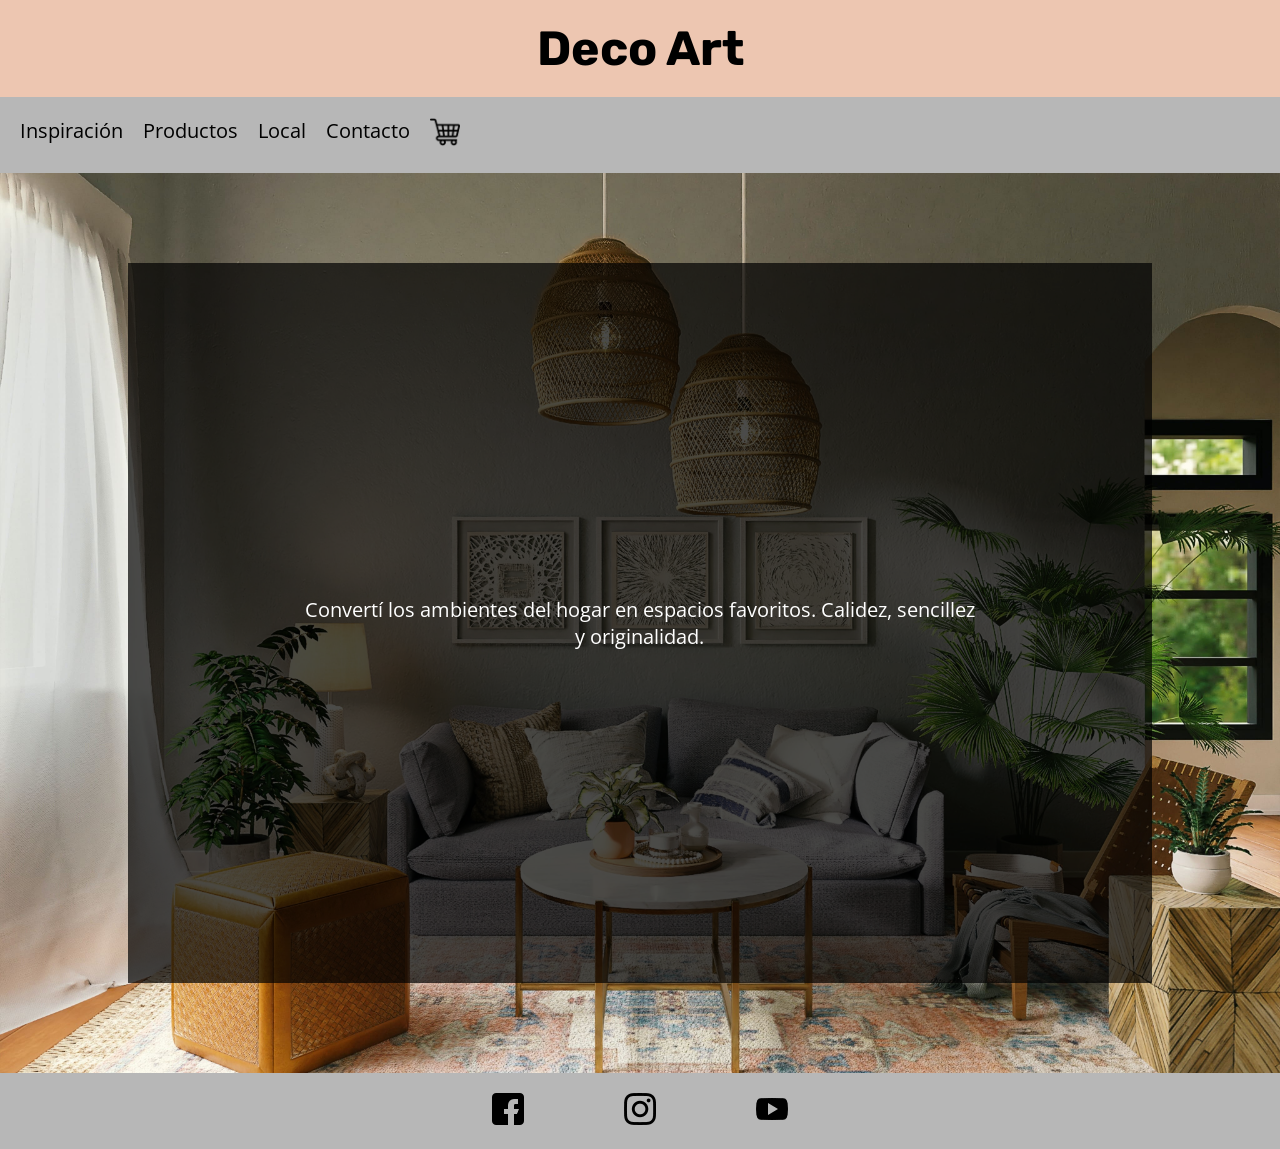
<file: index.html>
<!DOCTYPE html>
<html lang="en">
<head>
    <meta charset="UTF-8">
    <meta http-equiv="X-UA-Compatible" content="IE=edge">
    <meta name="viewport" content="width=device-width, initial-scale=1.0">
    <meta name="description" content="Compre productos de decoración a precios incleibles. Envío a todo el pais. Convertí tu hogar en tu lugar favorito">
    <meta name="keywords" content="decoracion, hogar,productos de decoracion">
    <meta property="og:title" content=Inicio-DecoArt>
    <meta property="og:site_name" content=DecoArt>
    <meta property="og:url" content=https://decoart-decoracion.000webhostapp.com/index.html>
    <meta property="og:description" content=Venta de articulos de decoración. Envíos a todo el pais.>
    <meta property="og:image" content=https://decoart-decoracion.000webhostapp.com/assets/img/pared.jpg>
    
    <link rel="stylesheet" href="./css/style.css">
    <link rel="preconnect" href="https://fonts.googleapis.com">
<link rel="preconnect" href="https://fonts.gstatic.com" crossorigin>
<link href="https://fonts.googleapis.com/css2?family=Open+Sans&family=Rubik&display=swap" rel="stylesheet">
    <title>Deco Art</title>
    <link rel="shortcut icon" href="./assets/img/decoracion.ico" type="image/x-icon">
    
</head>
<body>
    <header class="header">
        <h1>Deco Art</h1>
        <div class="header-nav">
        <nav>
            <ul class="navbar-barra">
                <li><a href="./pages/inspiracion.html" class="navegacion">Inspiración</a></li>
                <li><a href="./pages/productos.html" class="navegacion">Productos</a></li>
                <li><a href="./pages/local.html" class="navegacion">Local</a></li>
                <li><a href="./pages/contacto.html" class="navegacion">Contacto</a></li>
                <li><a href=""><img src="./assets/img/carrito-de-compras.png" alt="carrito de comras" class="carrito"></a></li>
            </ul>
        </nav>
        </div>
    </header>
    <main>
        <section class="container-portada">   
            <div class="portada back">
               <p>Convertí los ambientes del hogar en espacios favoritos. Calidez, sencillez y originalidad. </p>
               
            </div>

        </section>
    
</main>
<footer>
        
    <ul class="footer-li">
        
        <li><a href=""><img src="./assets/img/facebook.png" alt="facebook" class="footer-img1"></a></li>
        <li><a href=""><img src="./assets/img/instagram.png" alt="instagram" class="footer-img2"></a></li>
        <li><a href=""><img src="./assets/img/youtube.png" alt="youtube" class="footer-img3"></a></li>
        
    </ul>

</footer>
    
</body>
</html>
</file>
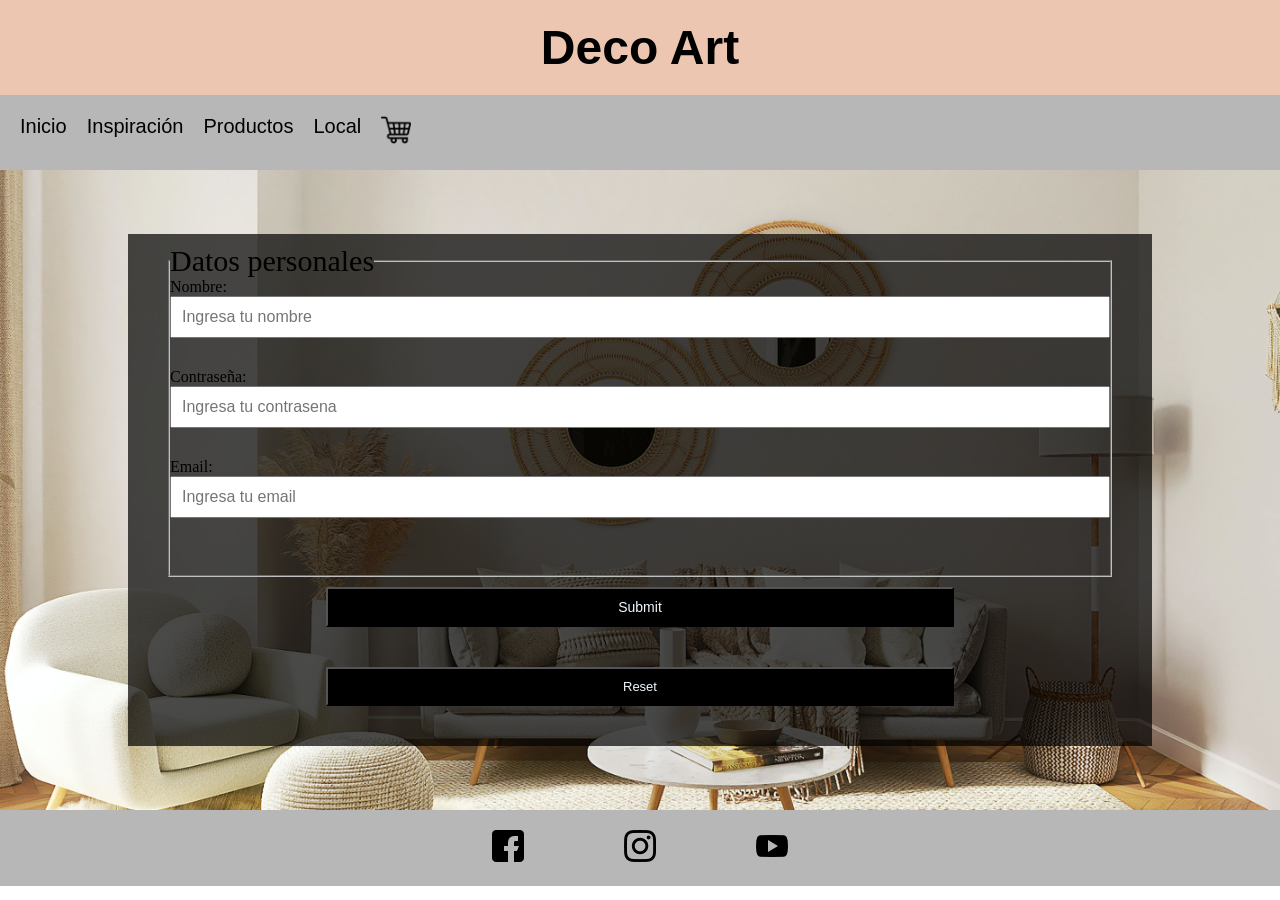
<file: pages/contacto.html>
<!DOCTYPE html>
<html lang="en">
<head>
    <meta charset="UTF-8">
    <meta http-equiv="X-UA-Compatible" content="IE=edge">
    <meta name="viewport" content="width=device-width, initial-scale=1.0">
    <meta name="description" content="Contactanos con nosotros para cualquier consulta">
    <meta name="keywords" content="contactanos, productos de decoracion, hogar">
    <meta property="og:title" content=Contacto-DecoArt>
    <meta property="og:site_name" content=DecoArt>
    <meta property="og:url" content=https://decoart-decoracion.000webhostapp.com/pages/contacto.html>
    <meta property="og:description" content=Contactate con nosotros>
    <meta property="og:image" content=https://decoart-decoracion.000webhostapp.com/assets/img/pared.jpg>

    <link rel="stylesheet" href="../css/style.css">
    <link rel="preconnect" href="https://fonts.googleapis.com">
    <link rel="preconnect" href="https://fonts.gstatic.com" crossorigin>
    <link href="https://fonts.googleapis.com/css2?family=Libre+Baskerville:ital@1&family=Ysabeau:wght@300&display=swap" rel="stylesheet">
    <title>Contacto-Deco Art</title>
    <link rel="shortcut icon" href="../assets/img/decoracion.ico" type="image/x-icon">
</head>
<body>
    <header class="header">
        <h2>Deco Art</h2>
        <nav>
            <ul class="navbar-barra">
                <li><a href="../index.html" class="navegacion">Inicio</a></li>
                <li><a href="../pages/inspiracion.html" class="navegacion">Inspiración</a></li>
                <li><a href="../pages/productos.html" class="navegacion">Productos</a></li>
                <li><a href="../pages/local.html" class="navegacion">Local</a></li>
                <li><a href=""><img src="../assets/img/carrito-de-compras.png" alt="carrito de comras" class="carrito"></a></li>
            </ul>
          </nav>
    </header>
    <main>

        <div class="fondo">
            
        <form action="" class="form">
            <fieldset>
                <legend class="nombre">Datos personales</legend>
                <label for="nombre">Nombre:</label>
                <input type="text" id="nombre" placeholder="Ingresa tu nombre" class="input" required>
                <label for="pass">Contraseña:</label>
                <input type="password" id="pass" placeholder="Ingresa tu contrasena" required>
                <label for="email">Email:</label>
                <input type="email" id="email" placeholder="Ingresa tu email" required>
            </fieldset>
            <input type="submit" class="submit boton">
            <input type="reset" class="reset boton">
        </form>
    

    </div>
</main>
    <footer>
        <ul class="footer-li">
            <li><a href=""><img src="../assets/img/facebook.png" alt="facebook" class="footer-img"></a></li>
            <li><a href=""><img src="../assets/img/instagram.png" alt="instagram" class="footer-img"></a></li>
            <li><a href=""><img src="../assets/img/youtube.png" alt="youtube" class="footer-img"></a></li>
        </ul>
    </footer>
    
    
</body>

</html>
</file>
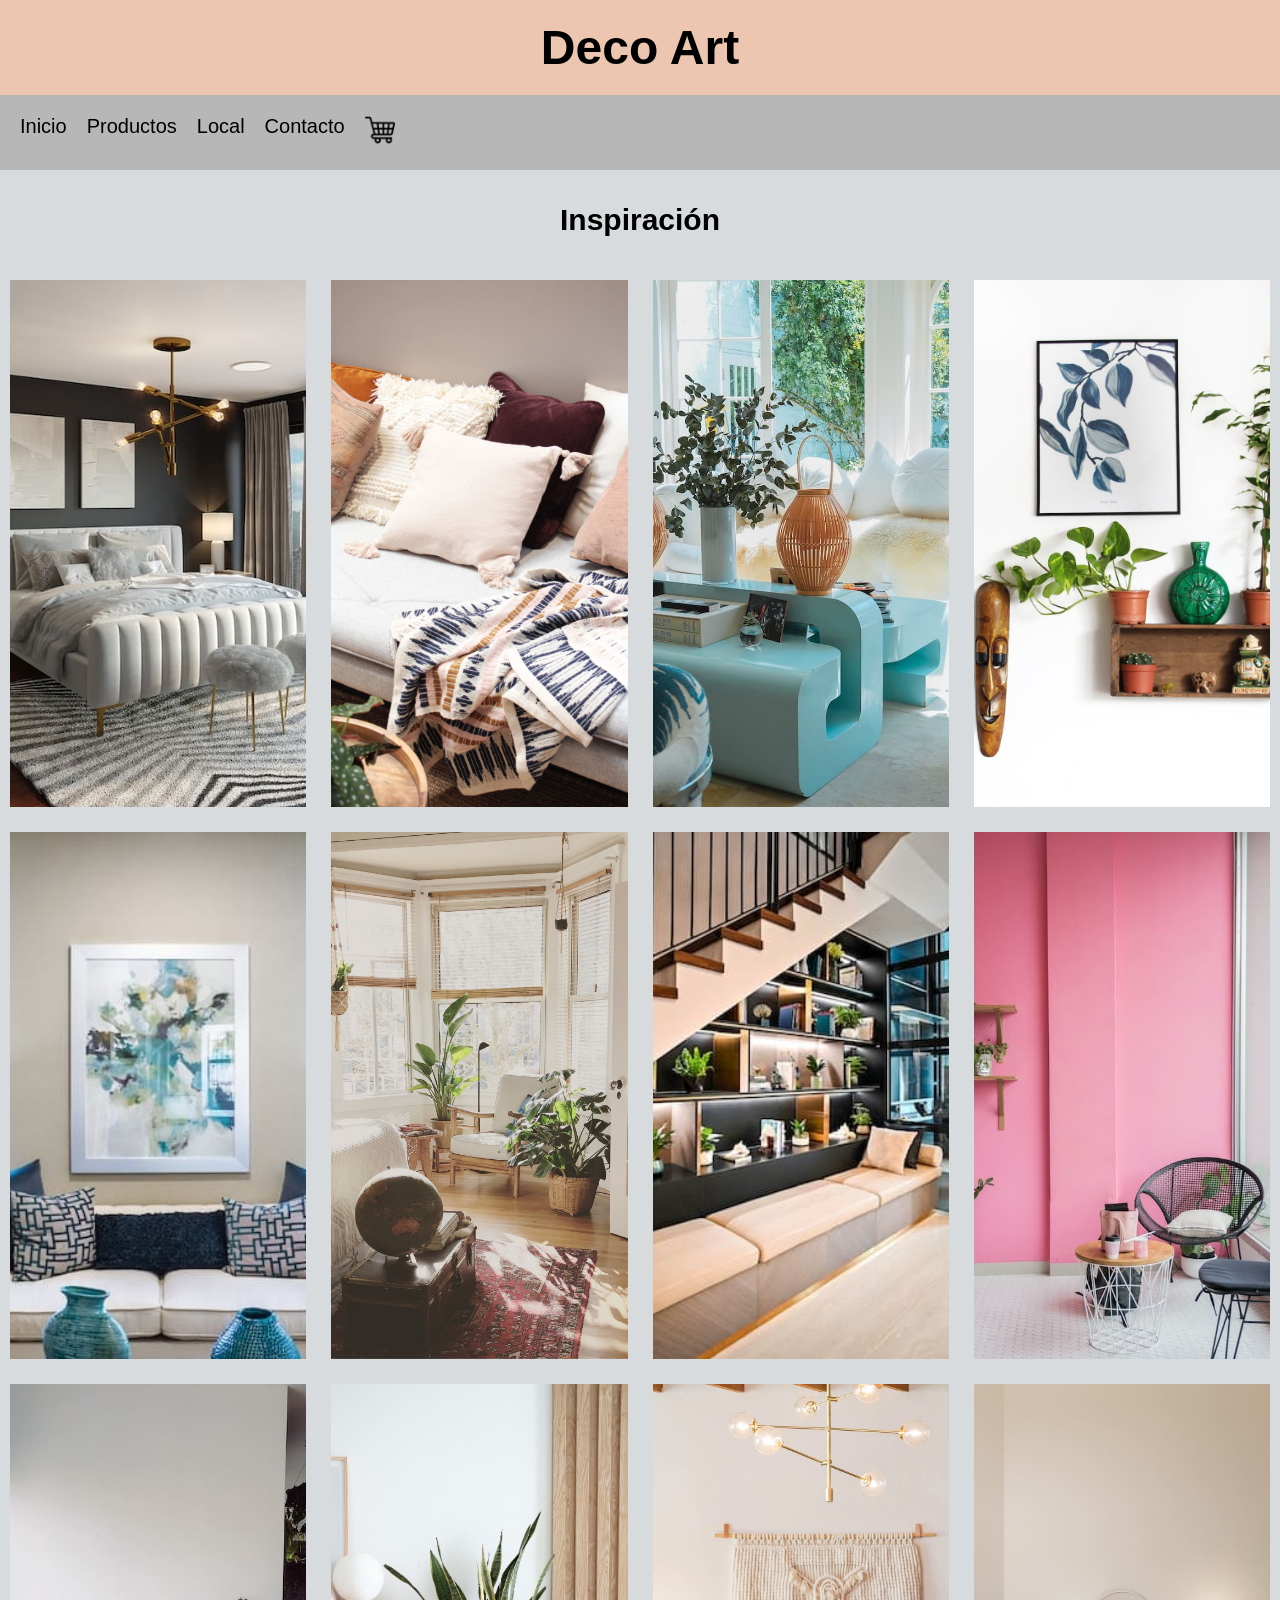
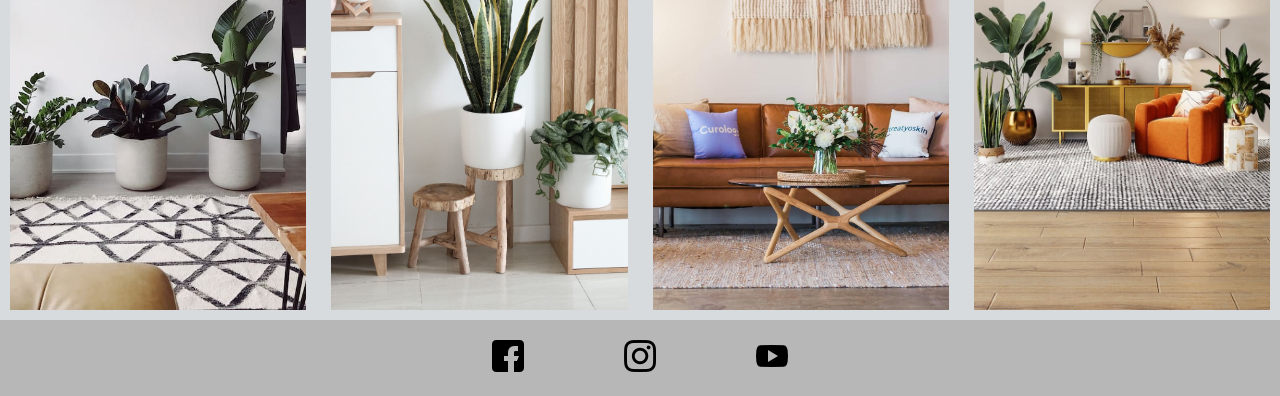
<file: pages/inspiracion.html>
<!DOCTYPE html>
<html lang="en">
<head>
    <meta charset="UTF-8">
    <meta http-equiv="X-UA-Compatible" content="IE=edge">
    <meta name="viewport" content="width=device-width, initial-scale=1.0">
    <meta name="description" content="Nos inspiramos para dejarte la mejor de las opciones en productos de decoración">
    <meta name="keywords" content="adornar, embellecer, decoracion, articulos de decoracion">
    <meta property="og:title" content=Inspiracion-DecoArt>
    <meta property="og:site_name" content=DecoArt>
    <meta property="og:url" content=https://decoart-decoracion.000webhostapp.com/pages/inspiracion.html>
    <meta property="og:description" content=Inspiracion para lograr un ambiente de sueños>
    <meta property="og:image" content=https://decoart-decoracion.000webhostapp.com/assets/img/pared.jpg>
    

    <link rel="stylesheet" href="../css/style.css">
    <link rel="preconnect" href="https://fonts.googleapis.com">
    <link rel="preconnect" href="https://fonts.gstatic.com" crossorigin>
    <link href="https://fonts.googleapis.com/css2?family=Libre+Baskerville:ital@1&family=Ysabeau:wght@300&display=swap" rel="stylesheet">
    <title>Inspiracion-Deco Art</title>
    <link rel="shortcut icon" href="../assets/img/decoracion.ico" type="image/x-icon">
</head>
<body>
    <header class="header">
        <h2>Deco Art</h2>
        
          <nav>
            <ul class="navbar-barra">
                <li><a href="../index.html" class="navegacion">Inicio</a></li>
                <li><a href="../pages/productos.html" class="navegacion">Productos</a></li>
                <li><a href="../pages/local.html" class="navegacion">Local</a></li>
                <li><a href="../pages/contacto.html" class="navegacion">Contacto</a></li>
                <li><a href=""><img src="../assets/img/carrito-de-compras.png" alt="carrito de comras" class="carrito"></a></li>
            </ul>
          </nav>
        
    </header>
    <main>
      <section class="section-principal">
   <h3>Inspiración</h3>
  </section>
  <section class="galeria">
    
    <img src="../assets/img/dormtorio-blanco.jpg" alt="cama" class="img1">
    <img src="../assets/img/almohadonesymantas.jpg" alt="almohadones" class="img2">
    <img src="../assets/img/arco.jpg" alt="arco azul" class="img3">
    <img src="../assets/img/pared.jpg" alt="cuadros pared" class="img4">


    <img src="../assets/img/azul.jpg" alt="decoracion azul" class="img5">
    <img src="../assets/img/dormitorio.jpg" alt="dormitorio" class="img6">
    <img src="../assets/img/escaleras.jpg" alt="escalera" class="img7">
    <img src="../assets/img/paredrosa.jpg" alt="pared rosa" class="img8">
    


    <img src="../assets/img/inspiracionmacetas.jpg" alt="macetas" class="img9">
    <img src="../assets/img/inspiracionmadera.jpg" alt="bancos de madera" class="img10">
    <img src="../assets/img/living.jpg" alt="living" class="img11">
    <img src="../assets/img/sillon-naranja.jpg" alt="sillon naranja" class="img12">
    

</section>

   
</main>
<footer>
    <ul class="footer-li">
        <li><a href=""><img src="../assets/img/facebook.png" alt="facebook" class="footer-img"></a></li>
        <li><a href=""><img src="../assets/img/instagram.png" alt="instagram" class="footer-img"></a></li>
        <li><a href=""><img src="../assets/img/youtube.png" alt="youtube" class="footer-img"></a></li>
    </ul>
</footer>

    
</body>
</html>
</file>
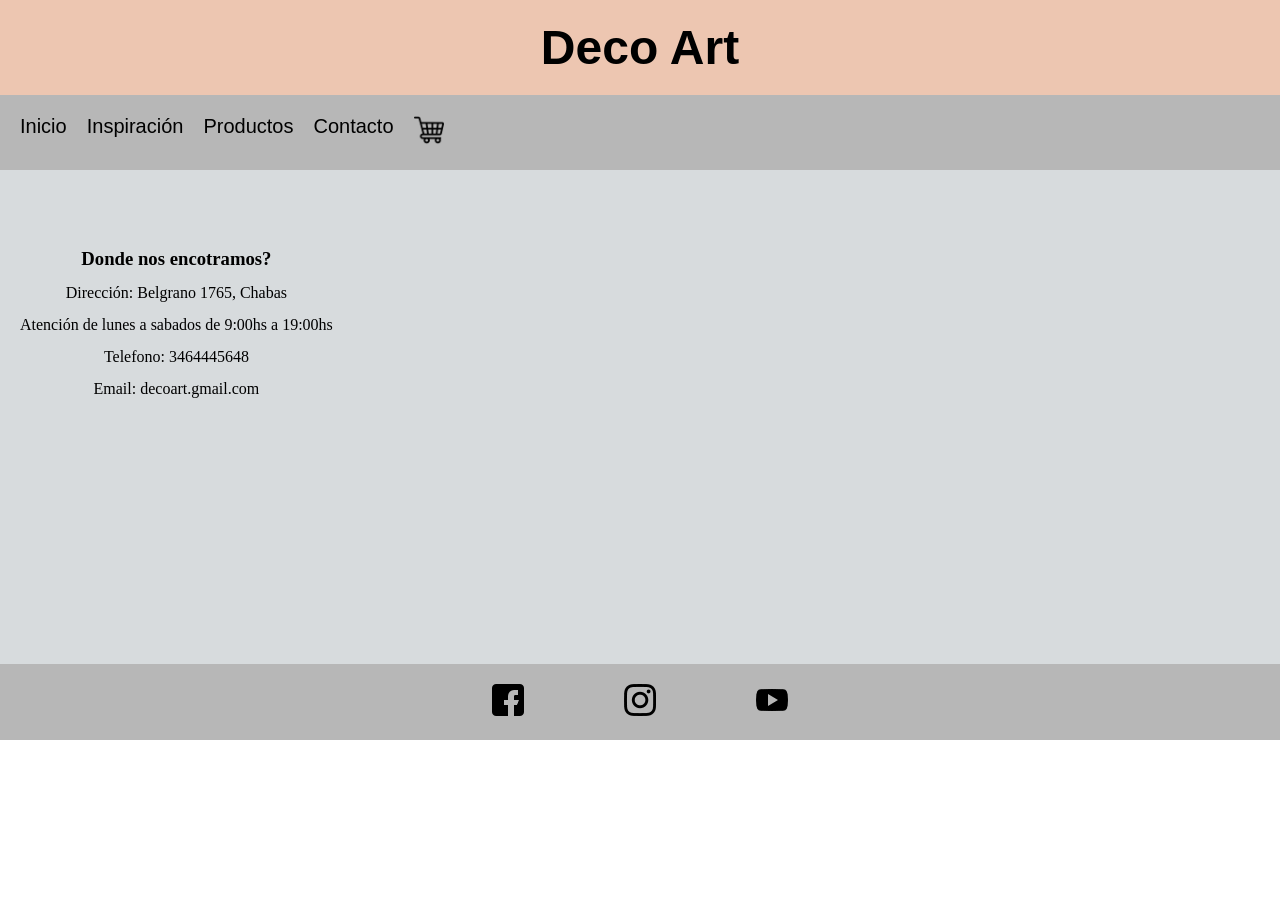
<file: pages/local.html>
<!DOCTYPE html>
<html lang="en">
<head>
    <meta charset="UTF-8">
    <meta http-equiv="X-UA-Compatible" content="IE=edge">
    <meta name="viewport" content="width=device-width, initial-scale=1.0">
    <meta name="description" content="Venta de productos de coloración. Envios a todo el país. Pasa por nuestro local">
    <meta name="keywords" content="hogar, local, productos de decoracion">
    <meta property="og:title" content=Local-DecoArt>
    <meta property="og:site_name" content=DecoArt>
    <meta property="og:url" content=https://decoart-decoracion.000webhostapp.com/pages/local.html>
    <meta property="og:description" content=Encontranos en nuestro local exclusivo. Envíos a todo el pais>
    <meta property="og:image" content=https://decoart-decoracion.000webhostapp.com/assets/img/pared.jpg>

    <link rel="stylesheet" href="../css/style.css">
    <link rel="preconnect" href="https://fonts.googleapis.com">
    <link rel="preconnect" href="https://fonts.gstatic.com" crossorigin>
    <link href="https://fonts.googleapis.com/css2?family=Libre+Baskerville:ital@1&family=Ysabeau:wght@300&display=swap" rel="stylesheet">
    <title>Local-Deco Art</title>
    <link rel="shortcut icon" href="../assets/img/decoracion.ico" type="image/x-icon">
</head>
<body>
    <header class="header">
        <h2>Deco Art</h2>
        <nav>
            <ul class="navbar-barra">
                <li><a href="../index.html" class="navegacion">Inicio</a></li>
                <li><a href="../pages/inspiracion.html" class="navegacion">Inspiración</a></li>
                <li><a href="../pages/productos.html" class="navegacion">Productos</a></li>
                <li><a href="../pages/contacto.html" class="navegacion">Contacto</a></li>
                <li><a href=""><img src="../assets/img/carrito-de-compras.png" alt="carrito de comras" class="carrito"></a></li>
            </ul>
          </nav>
    </header>
    <main>
        <div class="local">
        <div class="local-info">

        <h3>Donde nos encotramos?</h3>
        <p>Dirección: Belgrano 1765, Chabas</p>

        <p>Atención de lunes a sabados de 9:00hs a 19:00hs</p>

        <p>Telefono: 3464445648</p>
        <p>Email: decoart.gmail.com</p>
    </div>
    <div class="mapa">
        <iframe src="https://www.google.com/maps/embed?pb=!1m18!1m12!1m3!1d15533.06883947707!2d-61.37353706508782!3d-33.242165667776725!2m3!1f0!2f0!3f0!3m2!1i1024!2i768!4f13.1!3m3!1m2!1s0x95c8285dc20bc9e5%3A0xbf160d9bfc178fb!2sChabas%2C%20Santa%20Fe!5e0!3m2!1ses-419!2sar!4v1682478867736!5m2!1ses-419!2sar" width="600" height="450" style="border:0;" allowfullscreen="" loading="lazy" referrerpolicy="no-referrer-when-downgrade"></iframe>
    </div>
    </div>

    
   
   
</main>
<footer>
    <ul class="footer-li">
        <li><a href=""><img src="../assets/img/facebook.png" alt="facebook" class="footer-img"></a></li>
        <li><a href=""><img src="../assets/img/instagram.png" alt="instagram" class="footer-img"></a></li>
        <li><a href=""><img src="../assets/img/youtube.png" alt="youtube" class="footer-img"></a></li>
    </ul>
</footer>
    
</body>
</html>
</file>
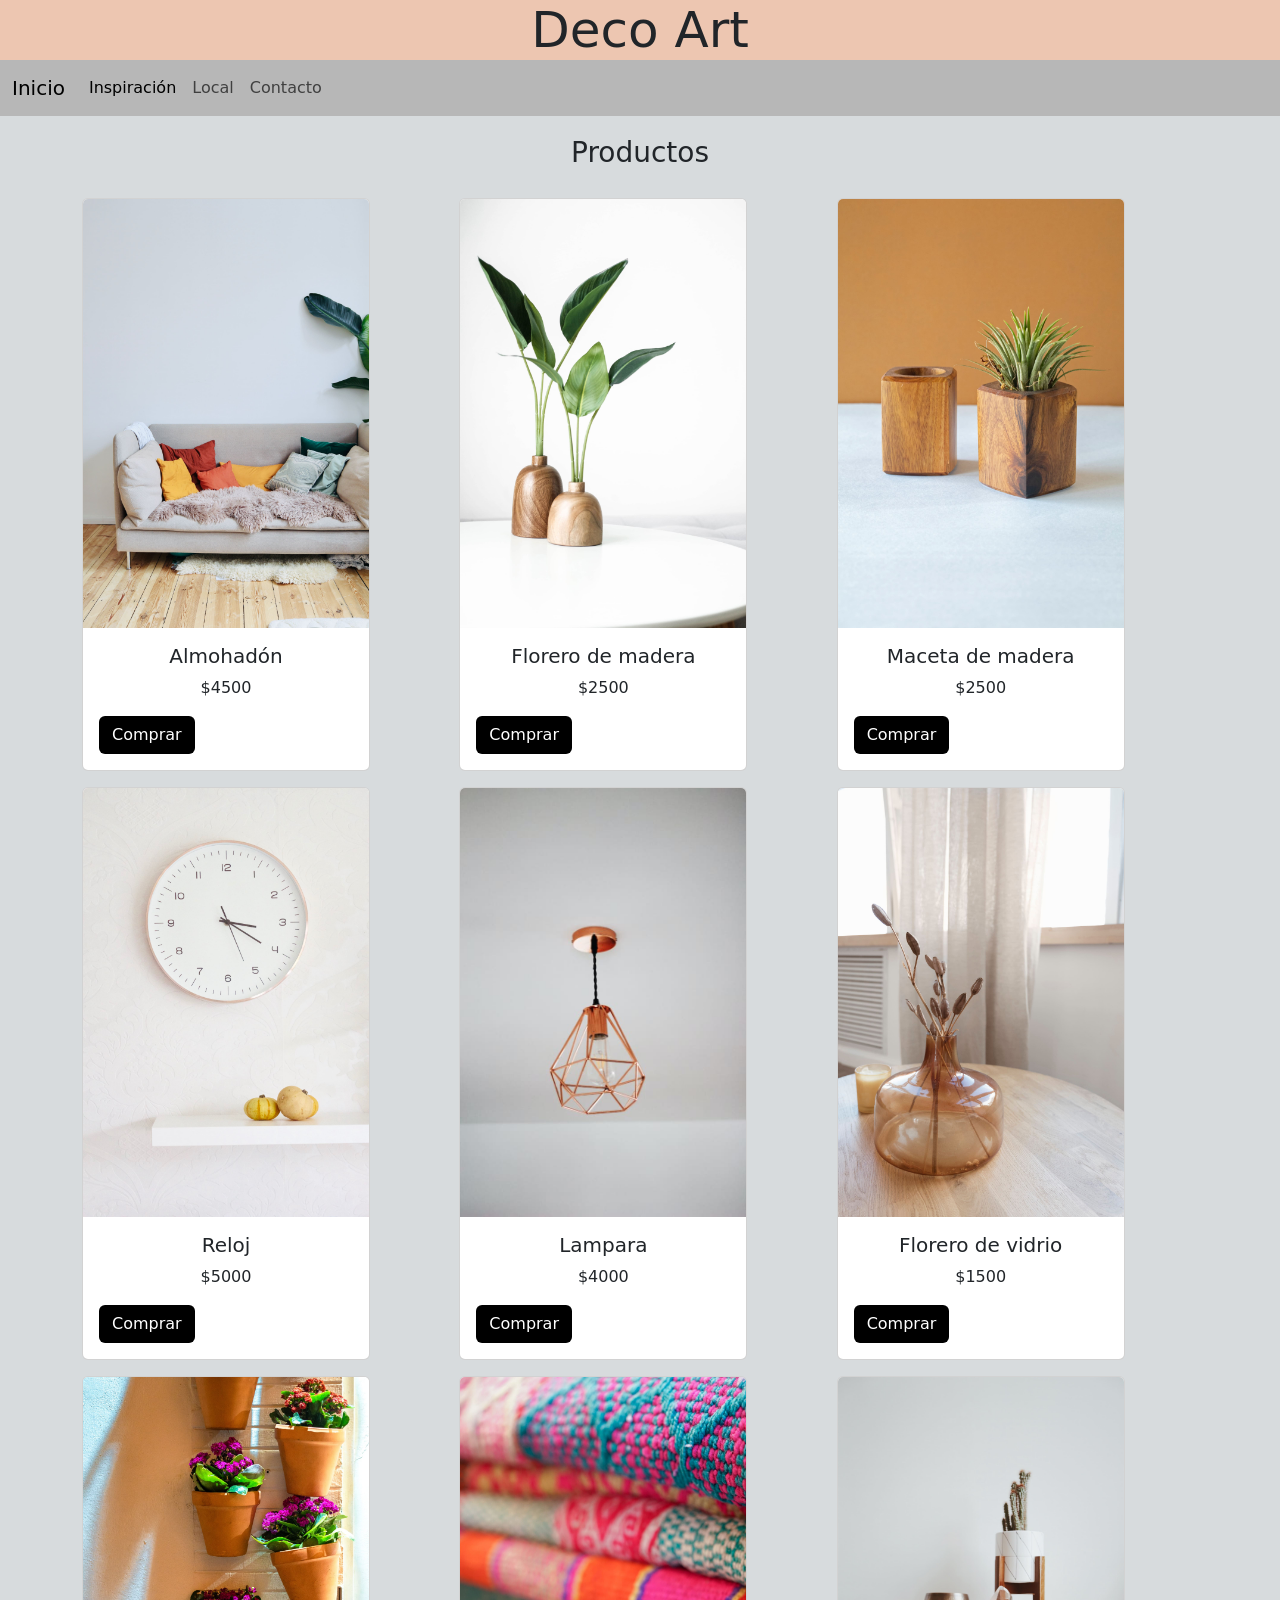
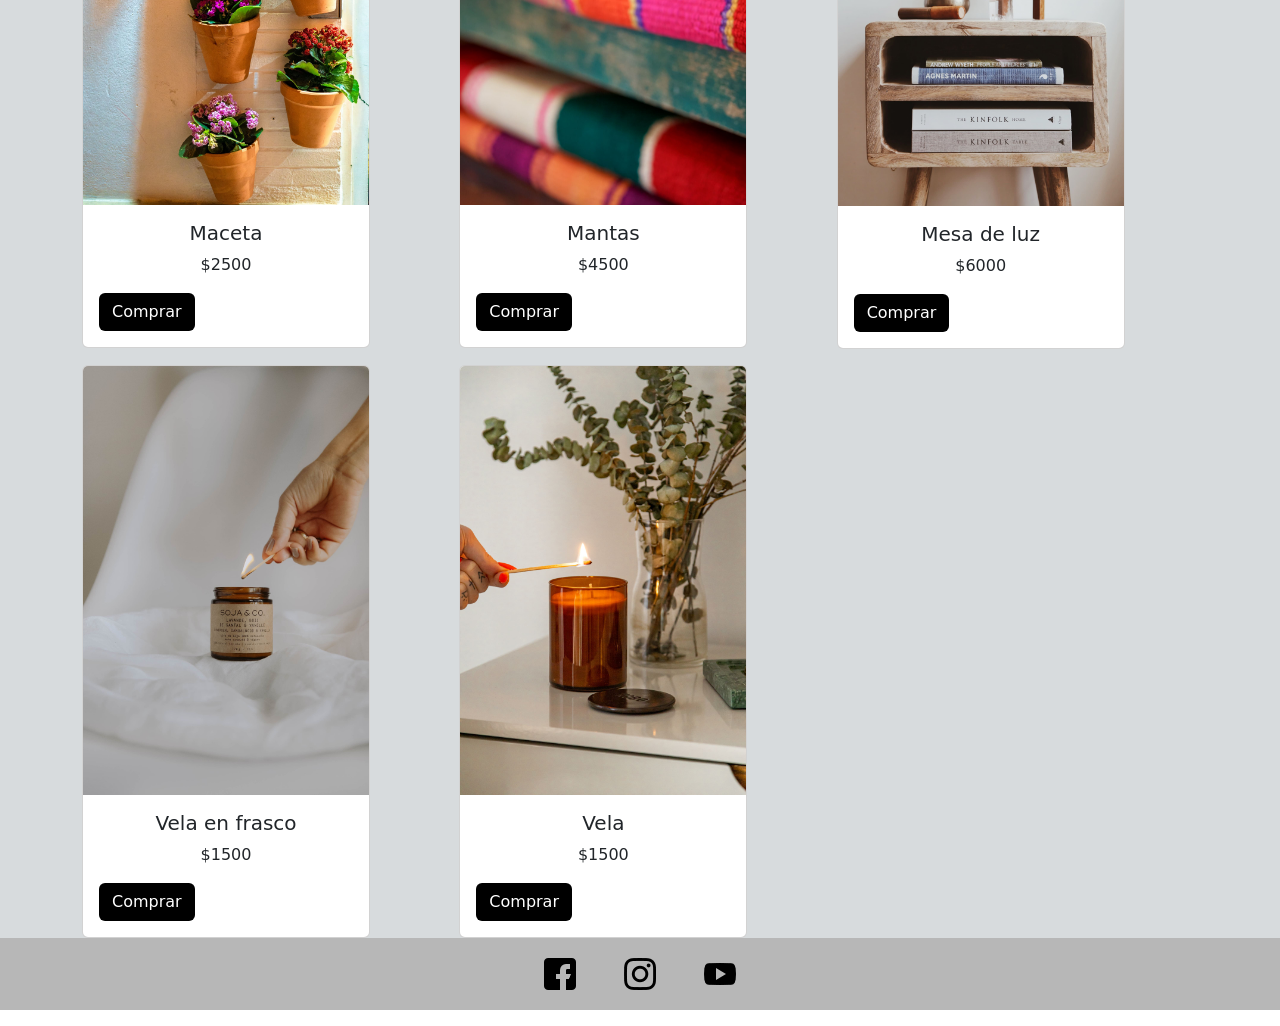
<file: pages/productos.html>
<!DOCTYPE html>
<html lang="en">
<head>
    <meta charset="UTF-8">
    <meta http-equiv="X-UA-Compatible" content="IE=edge">
    <meta name="viewport" content="width=device-width, initial-scale=1.0">
    <meta name="description" content="Productos de decoración para convertir tu hogar en ambientes favoritos">
    <meta name="keywords" content="productos de decoracion, articulos de decoracion">
    <meta property="og:title" content=Productos-DecoArt>
    <meta property="og:site_name" content=DecoArt>
    <meta property="og:url" content=https://decoart-decoracion.000webhostapp.com/pages/productos.html>
    <meta property="og:description" content=Productos de decoracion al mejor precio>
    <meta property="og:image" content=https://decoart-decoracion.000webhostapp.com/assets/img/pared.jpg>

    <link href="https://cdn.jsdelivr.net/npm/bootstrap@5.0.2/dist/css/bootstrap.min.css" rel="stylesheet" integrity="sha384-EVSTQN3/azprG1Anm3QDgpJLIm9Nao0Yz1ztcQTwFspd3yD65VohhpuuCOmLASjC" crossorigin="anonymous">
    <link rel="stylesheet" href="../css/style.css">
    <link rel="preconnect" href="https://fonts.googleapis.com">
    <link rel="preconnect" href="https://fonts.gstatic.com" crossorigin>
    <link href="https://fonts.googleapis.com/css2?family=Libre+Baskerville:ital@1&family=Ysabeau:wght@300&display=swap" rel="stylesheet">
    <title>Productos-Deco Art</title>
    <link rel="shortcut icon" href="../assets/img/decoracion.ico" type="image/x-icon">
</head>
<body>

  <header class="container-fluid p-0 m-0">
  <h2 class=" titulo d-flex justify-content-center p-0 m-0">Deco Art</h2>
  <nav class="navbar navbar-expand-lg navbar-light bg-miColor">
    <div class="container-fluid">
      <a class="navbar-brand" href="../index.html">Inicio</a>
      <button class="navbar-toggler" type="button" data-bs-toggle="collapse" data-bs-target="#navbarNav" aria-controls="navbarNav" aria-expanded="false" aria-label="Toggle navigation">
        <span class="navbar-toggler-icon"></span>
      </button>
      <div class="collapse navbar-collapse" id="navbarNav">
        <ul class="navbar-nav">
          <li class="nav-item">
            <a class="nav-link active" aria-current="page" href="./inspiracion.html">Inspiración</a>
          </li>
          <li class="nav-item">
            <a class="nav-link" href="./local.html">Local</a>
          </li>
          <li class="nav-item">
            <a class="nav-link" href="./contacto.html">Contacto</a>
          </li>
        </ul>
      </div>
    </div>
  </nav>
</header>
   
    <main>
        <section class="container-fluid bg-otroColor">
            <h3 class="d-flex justify-content-center producto">Productos</h3>
            <div class="container">
                <div class="row g-3">
                    <div class="col-12 col-md-6 col-lg-4">
        <div class="card" style="width: 18rem;">
            <img src="../assets/img/almohadones.jpg" class="card-img-top" alt="Almohadones">
            <div class="card-body">
              <h5 class="card-title text-center">Almohadón</h5>
              <p class="card-text text-center">$4500</p>
              <a href="#" class="btn btn-color">Comprar</a>
            </div>
          </div>
          </div>
          <div class="col-12 col-md-6 col-lg-4">
          <div class="card" style="width: 18rem;">
            <img src="../assets/img/florero.jpg" class="card-img-top" alt="Florero de vidrio">
            <div class="card-body">
              <h5 class="card-title text-center">Florero de madera</h5>
              <p class="card-text text-center">$2500</p>
              <a href="#" class="btn btn-color">Comprar</a>
            </div>
          </div>
          </div>
          <div class="col-12 col-md-6 col-lg-4">
          <div class="card" style="width: 18rem;">
            <img src="../assets/img/macetamadera.jpg" class="card-img-top" alt="Maceta de madera">
            <div class="card-body">
              <h5 class="card-title text-center">Maceta de madera</h5>
              <p class="card-text text-center">$2500</p>
              <a href="#" class="btn btn-color">Comprar</a>
            </div>
          </div>
          </div>
          <div class="col-12 col-md-6 col-lg-4">
          <div class="card" style="width: 18rem;">
            <img src="../assets/img/reloj.jpg" class="card-img-top" alt="Reloj">
            <div class="card-body">
              <h5 class="card-title text-center">Reloj</h5>
              <p class="card-text text-center">$5000</p>
              <a href="#" class="btn btn-color">Comprar</a>
            </div>
          </div>
          </div>
          <div class="col-12 col-md-6 col-lg-4">
            <div class="card" style="width: 18rem;">
              <img src="../assets/img/lampara.jpg" class="card-img-top" alt="Lampara">
              <div class="card-body">
                <h5 class="card-title text-center">Lampara</h5>
                <p class="card-text text-center">$4000</p>
                <a href="#" class="btn btn-color">Comprar</a>
              </div>
            </div>
            </div>
            <div class="col-12 col-md-6 col-lg-4">
                <div class="card" style="width: 18rem;">
                  <img src="../assets/img/florerovidrio.jpg" class="card-img-top" alt="Florero de vidrio">
                  <div class="card-body">
                    <h5 class="card-title text-center">Florero de vidrio</h5>
                    <p class="card-text text-center">$1500</p>
                    <a href="#" class="btn btn-color">Comprar</a>
                  </div>
                </div>
                </div>
                <div class="col-12 col-md-6 col-lg-4">
                    <div class="card" style="width: 18rem;">
                      <img src="../assets/img/macetaterracota.jpg" class="card-img-top" alt="Maceta">
                      <div class="card-body">
                        <h5 class="card-title text-center">Maceta</h5>
                        <p class="card-text text-center">$2500</p>
                        <a href="#" class="btn btn-color">Comprar</a>
                      </div>
                    </div>
                    </div>
                    <div class="col-12 col-md-6 col-lg-4">
                        <div class="card" style="width: 18rem;">
                          <img src="../assets/img/mantas.jpg" class="card-img-top" alt="Mantas">
                          <div class="card-body">
                            <h5 class="card-title text-center">Mantas</h5>
                            <p class="card-text text-center">$4500</p>
                            <a href="#" class="btn btn-color">Comprar</a>
                          </div>
                        </div>
                        </div>
                        <div class="col-12 col-md-6 col-lg-4">
                            <div class="card" style="width: 18rem;">
                              <img src="../assets/img/mesadeluz.jpg" class="card-img-top" alt="Mesa de luz">
                              <div class="card-body">
                                <h5 class="card-title text-center">Mesa de luz</h5>
                                <p class="card-text text-center">$6000</p>
                                <a href="#" class="btn btn-color">Comprar</a>
                              </div>
                            </div>
                            </div>
                            <div class="col-12 col-md-6 col-lg-4">
                                <div class="card" style="width: 18rem;">
                                  <img src="../assets/img/vela.jpg" class="card-img-top" alt="Vela en frasco">
                                  <div class="card-body">
                                    <h5 class="card-title text-center">Vela en frasco</h5>
                                    <p class="card-text text-center">$1500</p>
                                    <a href="#" class="btn btn-color">Comprar</a>
                                  </div>
                                </div>
                                </div>
                                <div class="col-12 col-md-6 col-lg-4">
                                    <div class="card" style="width: 18rem;">
                                      <img src="../assets/img/velacolor.jpg" class="card-img-top" alt="Vela">
                                      <div class="card-body">
                                        <h5 class="card-title text-center">Vela</h5>
                                        <p class="card-text text-center">$1500</p>
                                        <a href="#" class="btn btn-color">Comprar</a>
                                      </div>
                                    </div>
                                    
                                    </div>

          </div>
            </div>
            </section>
          </main>
        
<footer class="container-fluid p-0 m-0 final">
    <ul class="d-flex gap-5 justify-content-center pie-pagina">
        <li><a href=""><img src="../assets/img/facebook.png" alt="facebook" class="footer-img"></a></li>
        <li><a href=""><img src="../assets/img/instagram.png" alt="instagram" class="footer-img"></a></li>
        <li><a href=""><img src="../assets/img/youtube.png" alt="youtube" class="footer-img"></a></li>
    </ul>
</footer>
<script src="https://cdn.jsdelivr.net/npm/@popperjs/core@2.9.2/dist/umd/popper.min.js" integrity="sha384-IQsoLXl5PILFhosVNubq5LC7Qb9DXgDA9i+tQ8Zj3iwWAwPtgFTxbJ8NT4GN1R8p" crossorigin="anonymous"></script>
<script src="https://cdn.jsdelivr.net/npm/bootstrap@5.0.2/dist/js/bootstrap.min.js" integrity="sha384-cVKIPhGWiC2Al4u+LWgxfKTRIcfu0JTxR+EQDz/bgldoEyl4H0zUF0QKbrJ0EcQF" crossorigin="anonymous"></script>
   
    
</body>
</html>
</file>
<file: css/style.css>
* {
  margin: 0;
  padding: 0;
  box-sizing: border-box; }

.header h1, .header h2 {
  display: flex;
  background-color: #EDC6B1;
  padding: 20px;
  font-size: 3rem;
  font-family: 'Rubik', sans-serif;
  justify-content: center; }

.navbar-barra {
  display: flex;
  list-style: none;
  gap: 20px;
  padding: 20px;
  background-color: #B7B7B7; }
  .navbar-barra li a {
    text-decoration: none;
    color: black;
    font-size: 20px;
    font-family: 'Open Sans', sans-serif; }
    .navbar-barra li a:hover {
      color: blueviolet; }
  .navbar-barra li .carrito {
    width: 30px;
    height: 30px; }

.container-portada {
  display: grid;
  background: url(../assets/img/fotoportada.jpg);
  width: 100%;
  height: 100vh;
  background-position: center;
  background-size: cover;
  align-items: center;
  justify-items: center; }
  .container-portada .portada {
    display: grid;
    grid-template-columns: repeat(6, 1fr);
    grid-template-rows: repeat(4, 1fr);
    grid-template-areas: ". p p p p ." ". p p p p ." ". p p p p ." ". p p p p .";
    justify-content: center;
    gap: 10px;
    background: rgba(0, 0, 0, 0.7);
    width: 80%;
    height: 80%; }
  .container-portada p {
    grid-area: p;
    text-align: center;
    justify-content: center;
    font-family: 'Open Sans', sans-serif;
    font-size: 20px;
    margin: auto;
    color: white; }

.btn-color {
  background: black;
  color: white; }

.titulo {
  background-color: #EDC6B1;
  font-size: 50px;
  padding: 20px; }

.bg-miColor {
  background-color: #B7B7B7; }

.bg-otroColor {
  background: #D7DBDD; }

.producto {
  padding: 20px; }

.final {
  margin-top: 10px; }
  .final .pie-pagina {
    background-color: #B7B7B7;
    padding: 20px; }
    .final .pie-pagina li {
      list-style: none; }

.section-principal {
  width: 100%;
  height: 100px;
  display: flex;
  justify-content: center;
  align-items: center;
  background-color: #D7DBDD; }
  .section-principal h3 {
    font-size: 30px;
    padding: 20px;
    font-family: 'Open Sans', sans-serif; }

.galeria {
  display: grid;
  grid-template-columns: repeat(4, 1fr);
  grid-template-rows: repeat(3, 1fr);
  grid-template-areas: "img1 img2 img3 img4" "img5 img6 img7 img8" "img9 img10 img11 img12";
  justify-content: center;
  gap: 5px;
  background-color: #D7DBDD; }
  .galeria img {
    object-fit: cover;
    width: 100%;
    height: 100%;
    padding: 10px; }
  .galeria .img1 {
    grid-area: img1; }
  .galeria .img2 {
    grid-area: img2; }
  .galeria .img3 {
    grid-area: img3; }
  .galeria .img4 {
    grid-area: img4; }
  .galeria .img5 {
    grid-area: img5; }
  .galeria .img6 {
    grid-area: img6; }
  .galeria .img7 {
    grid-area: img7; }
  .galeria .img8 {
    grid-area: img8; }
  .galeria .img9 {
    grid-area: img9; }
  .galeria .img10 {
    grid-area: img10; }
  .galeria .img11 {
    grid-area: img11; }
  .galeria .img12 {
    grid-area: img12; }

.local {
  display: flex;
  padding: 20px;
  text-align: center;
  background-color: #D7DBDD; }
  .local .local-info {
    padding-top: 50px;
    line-height: 2; }
  .local iframe {
    justify-content: right;
    padding-left: 100px; }

.fondo {
  width: 100%;
  height: 50vw;
  display: flex;
  align-items: center;
  justify-content: center;
  background: url(../assets/img/inspiracionsillon.jpg);
  background-size: cover;
  background-position: center;
  background-repeat: no-repeat; }
  .fondo .form {
    display: grid;
    grid-template-columns: repeat(6, 1fr);
    grid-template-rows: repeat(6, 1fr);
    grid-template-areas: "fieldset fieldset fieldset fieldset fieldset fieldset" "fieldset fieldset fieldset fieldset fieldset fieldset" "fieldset fieldset fieldset fieldset fieldset fieldset" "fieldset fieldset fieldset fieldset fieldset fieldset" "fieldset fieldset  fieldset  fieldset  fieldset fieldset" ". submit submit submit submit ." ". reset reset reset reset .";
    justify-content: center;
    gap: 5px;
    background: rgba(0, 0, 0, 0.7);
    width: 80%;
    height: 80%;
    padding: 10px 40px;
    box-sizing: border-box; }
    .fondo .form fieldset {
      grid-area: fieldset; }
    .fondo .form .submit {
      grid-area: submit;
      font-size: 14px; }
    .fondo .form .reset {
      grid-area: reset;
      font-size: 13px; }
    .fondo .form input {
      width: 100%;
      margin-bottom: 30px;
      padding: 10px;
      box-sizing: border-box;
      font-size: 16px;
      justify-content: center; }

.nombre {
  font-size: 30px; }

.boton {
  grid-area: boton;
  background: black;
  color: aliceblue;
  padding: 10px;
  margin-top: 5px; }

footer {
  background-color: #B7B7B7; }
  footer .footer-li {
    display: flex;
    list-style: none;
    padding: 20px;
    gap: 100px;
    justify-content: center; }

@media (max-width: 1178px) {
  .form {
    padding: 10px 30px; }
  input {
    width: 70%;
    margin-bottom: 20px; }
  .nombre {
    font-size: 20px; }
  .boton {
    padding: 5px; }
  .fondo {
    height: 70vw; } }

@media (max-width: 1024px) {
  .galeria {
    grid-template-columns: repeat(3, 1fr);
    grid-template-areas: "img1 img2 img3" "img4 img5 img6" "img7 img8 img9" "img10 img11 img12"; } }

@media (max-width: 830px) {
  .form {
    padding: 10px 20px; }
  input {
    width: 40%;
    margin-bottom: 10px;
    font-size: 16px;
    padding: 5px; }
  .nombre {
    font-size: 20px; }
  .boton {
    padding: 5px; }
  .fondo {
    height: 90vw; } }

@media (max-width: 768px) {
  .navbar-barra {
    justify-content: center; }
  .local {
    display: block;
    padding: 20px; }
  .local-info {
    padding-top: 10px; }
  .mapa {
    justify-content: center;
    align-content: center; }
  iframe {
    padding-top: 10px;
    padding-left: 0;
    max-width: 100%;
    height: 100%; } }

@media (max-width: 635px) {
  .form {
    padding: 10px 30px; }
  input {
    width: 40%;
    margin-bottom: 10px;
    font-size: 16px;
    padding: 5px; }
  .nombre {
    font-size: 20px; }
  .boton {
    padding: 5px; }
  .fondo {
    height: 120vw; } }

@media (max-width: 465px) {
  .navbar-barra {
    flex-direction: column;
    align-items: center; }
  .form {
    width: 100%;
    height: 100%; }
  input {
    width: 100%;
    margin-bottom: 10px;
    font-size: 16px;
    padding: 5px; }
  .nombre {
    font-size: 20px; }
  .boton {
    padding: 5px; }
  .fondo {
    height: 150vw; } }

@media (max-width: 425px) {
  .galeria {
    grid-template-columns: repeat(2, 1fr);
    grid-template-areas: "img1 img2" "img3 img4" "img5 img6" "img7 img8" "img9 img10" "img11 img12"; }
  .section-principal h3 {
    font-size: 20px;
    padding: 10px; }
  .navbar-barra {
    flex-direction: column;
    align-items: center; } }

@media (max-width: 375px) {
  .navbar-barra {
    flex-direction: column;
    align-items: center; }
  .fondo {
    height: 200vw; }
  .form {
    width: 100%;
    height: 100%;
    padding: 10px 20px; } }

@media (max-width: 320px) {
  .galeria {
    grid-template-columns: 1fr;
    grid-template-areas: "img1" "img2" "img3" "img4" "img5" "img6" "img7" "img8" "img9" "img10" "img11" "img12"; }
  .footer-li {
    gap: 50px; } }
</file>
